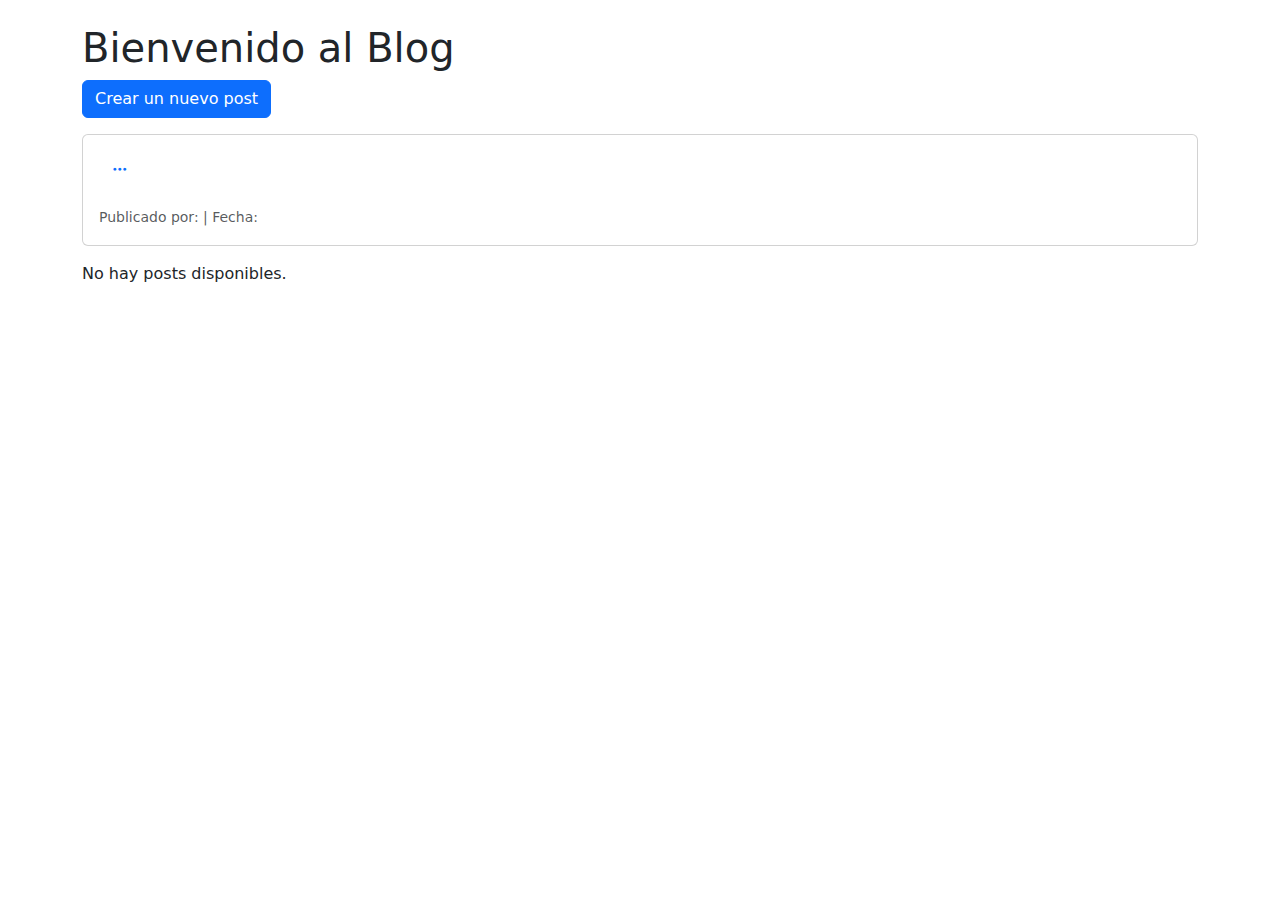
<file: target/classes/templates/index.html>
<!DOCTYPE html>
<html xmlns:th="http://www.thymeleaf.org">
<head>
    <meta charset="UTF-8">
    <meta name="viewport" content="width=device-width, initial-scale=1.0">
    <title>Blog - Inicio</title>
    <link href="https://cdn.jsdelivr.net/npm/bootstrap@5.3.3/dist/css/bootstrap.min.css" rel="stylesheet" integrity="sha384-QWTKZyjpPEjISv5WaRU9OFeRpok6YctnYmDr5pNlyT2bRjXh0JMhjY6hW+ALEwIH" crossorigin="anonymous">
</head>
<body>
    <div th:replace="~{fragmentos/navbar :: navbar}"></div>

    <div class="container mt-4">
        <h1>Bienvenido al Blog</h1>
        <div th:if="${#authorization.expression('isAuthenticated()')}">
            <a href="/posts/nuevo" class="btn btn-primary mb-3">Crear un nuevo post</a>
        </div>

        <div th:each="post : ${posts}">
            <div class="card mb-3">
                <div class="card-body">
                    <div th:if="${#authorization.expression('isAuthenticated()') and (post.autor.username == #authentication.principal.username or
                                  #authorization.expression('hasRole(''ADMIN'')'))}">
                        <div class="dropdown">
                            <button class="btn btn-link" type="button" id="dropdownMenuButton" data-bs-toggle="dropdown" aria-expanded="false">
                                <i class="bi bi-three-dots"></i>
                            </button>
                            <ul class="dropdown-menu" aria-labelledby="dropdownMenuButton">
                                <li th:if="${post.autor.username == #authentication.principal.username}">
                                    <a class="dropdown-item" th:href="@{/posts/editar/{id}(id=${post.id})}">Editar</a>
                                </li>
                                <li th:if="${post.autor.username == #authentication.principal.username or
                                            #authorization.expression('hasRole(''ADMIN'')')}">
                                    <a class="dropdown-item" th:href="@{/posts/eliminar/{id}(id=${post.id})}">Eliminar</a>
                                </li>
                            </ul>
                        </div>
                    </div>

                    <h2 class="card-title" th:text="${post.titulo}"></h2>
                    <p class="card-text" th:text="${post.contenido}"></p>
                    <p class="card-text">
                        <small class="text-muted">
                            Publicado por: <span th:text="${post.autor.username}"></span> |
                            Fecha: <span th:text="${#temporals.format(post.fechaPublicacion, 'dd/MM/yyyy HH:mm')}"></span>
                        </small>
                    </p>
                </div>
            </div>
        </div>

        <div th:if="${posts == null or posts.isEmpty()}">
            <p>No hay posts disponibles.</p>
        </div>
    </div>

    <script src="https://cdn.jsdelivr.net/npm/bootstrap@5.3.0/dist/js/bootstrap.bundle.min.js"></script>
    <link href="https://cdn.jsdelivr.net/npm/bootstrap-icons/font/bootstrap-icons.css" rel="stylesheet">
</body>
</html>
</file>
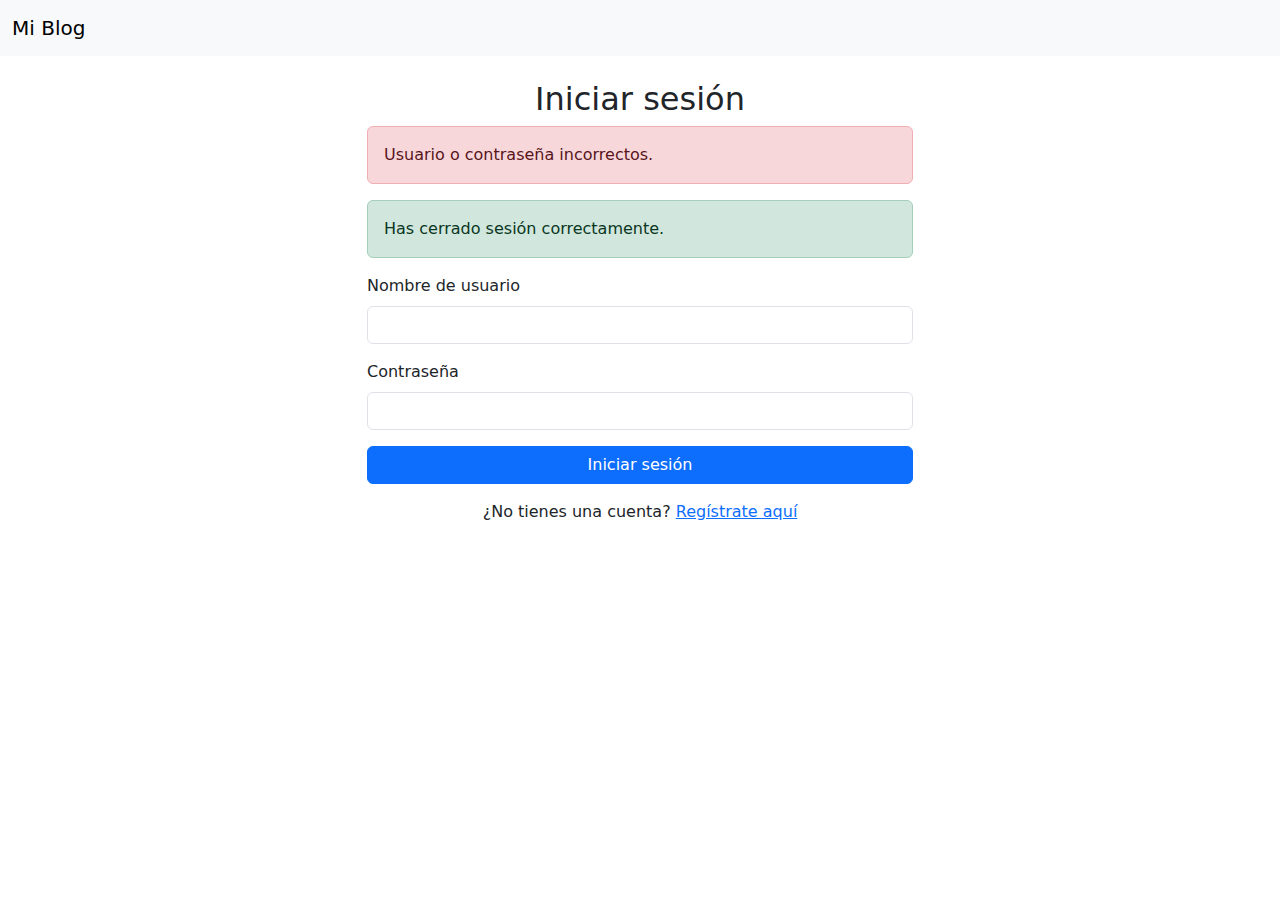
<file: target/classes/templates/login.html>
<!DOCTYPE html>
<html xmlns:th="http://www.thymeleaf.org">
<head>
    <meta charset="UTF-8">
    <meta name="viewport" content="width=device-width, initial-scale=1.0">
    <title>Iniciar sesión</title>
    <link href="https://cdn.jsdelivr.net/npm/bootstrap@5.3.3/dist/css/bootstrap.min.css" rel="stylesheet" integrity="sha384-QWTKZyjpPEjISv5WaRU9OFeRpok6YctnYmDr5pNlyT2bRjXh0JMhjY6hW+ALEwIH" crossorigin="anonymous">
</head>
<body>
    <nav class="navbar navbar-expand-lg navbar-light bg-light">
        <div class="container-fluid">
            <a class="navbar-brand" href="/">Mi Blog</a>
        </div>
    </nav>

    <div class="container mt-4">
        <div class="row justify-content-center">
            <div class="col-md-6">
                <h2 class="text-center">Iniciar sesión</h2>

                <div th:if="${param.error}" class="alert alert-danger">
                    Usuario o contraseña incorrectos.
                </div>

                <div th:if="${param.logout}" class="alert alert-success">
                    Has cerrado sesión correctamente.
                </div>

                <form th:action="@{/login}" method="post">
                    <div class="mb-3">
                        <label for="username" class="form-label">Nombre de usuario</label>
                        <input type="text" class="form-control" id="username" name="username" required>
                    </div>
                    <div class="mb-3">
                        <label for="password" class="form-label">Contraseña</label>
                        <input type="password" class="form-control" id="password" name="password" required>
                    </div>
                    <button type="submit" class="btn btn-primary w-100">Iniciar sesión</button>
                </form>

                <div class="mt-3 text-center">
                    <p>¿No tienes una cuenta? <a href="/register">Regístrate aquí</a></p>
                </div>
            </div>
        </div>
    </div>

    <script src="https://cdn.jsdelivr.net/npm/bootstrap@5.3.0/dist/js/bootstrap.bundle.min.js"></script>
</body>
</html>
</file>
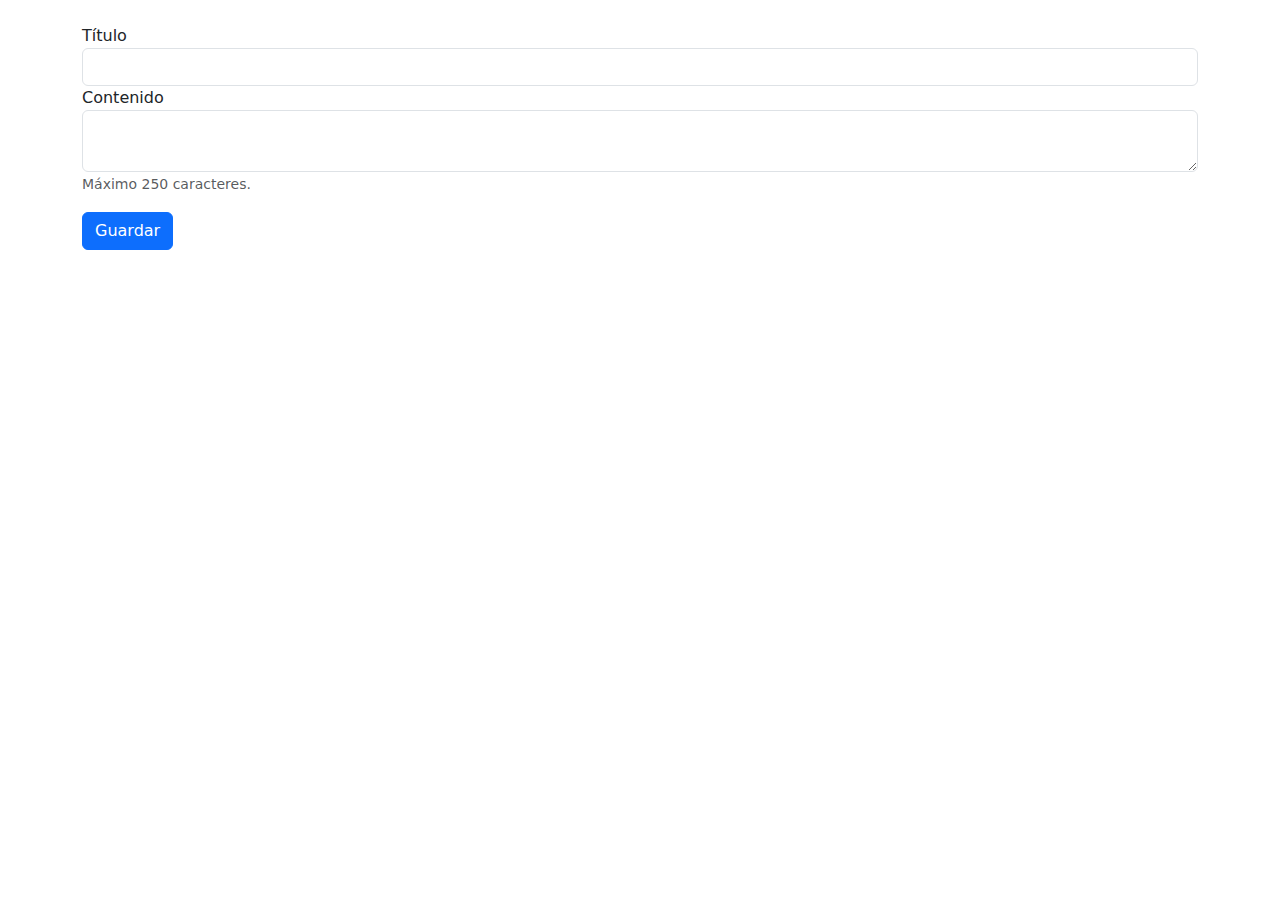
<file: target/classes/templates/post_form.html>
<!DOCTYPE html>
<html xmlns:th="http://www.thymeleaf.org">
<head>
    <meta charset="UTF-8">
    <title>Formulario de Post</title>
    <link href="https://cdn.jsdelivr.net/npm/bootstrap@5.3.0/dist/css/bootstrap.min.css" rel="stylesheet">
</head>
<body>
    <div th:replace="~{fragmentos/navbar :: navbar}"></div>

    <div class="container mt-4">
        <h1 th:text="${post.id == null} ? 'Nuevo Post' : 'Editar Post'"></h1>
        <form th:action="@{/posts/guardar}" th:object="${post}" method="post">
            <input type="hidden" th:field="*{id}">
            <div class="form-group">
                <label for="titulo">Título</label>
                <input type="text" class="form-control" th:field="*{titulo}" required>
            </div>
            <div class="form-group">
                <label for="contenido">Contenido</label>
                <textarea class="form-control" th:field="*{contenido}" maxlength="250" required></textarea>
                <small class="form-text text-muted">Máximo 250 caracteres.</small>
            </div>
            <button type="submit" class="btn btn-primary mt-3">Guardar</button>
        </form>
    </div>
</body>
</html>
</file>
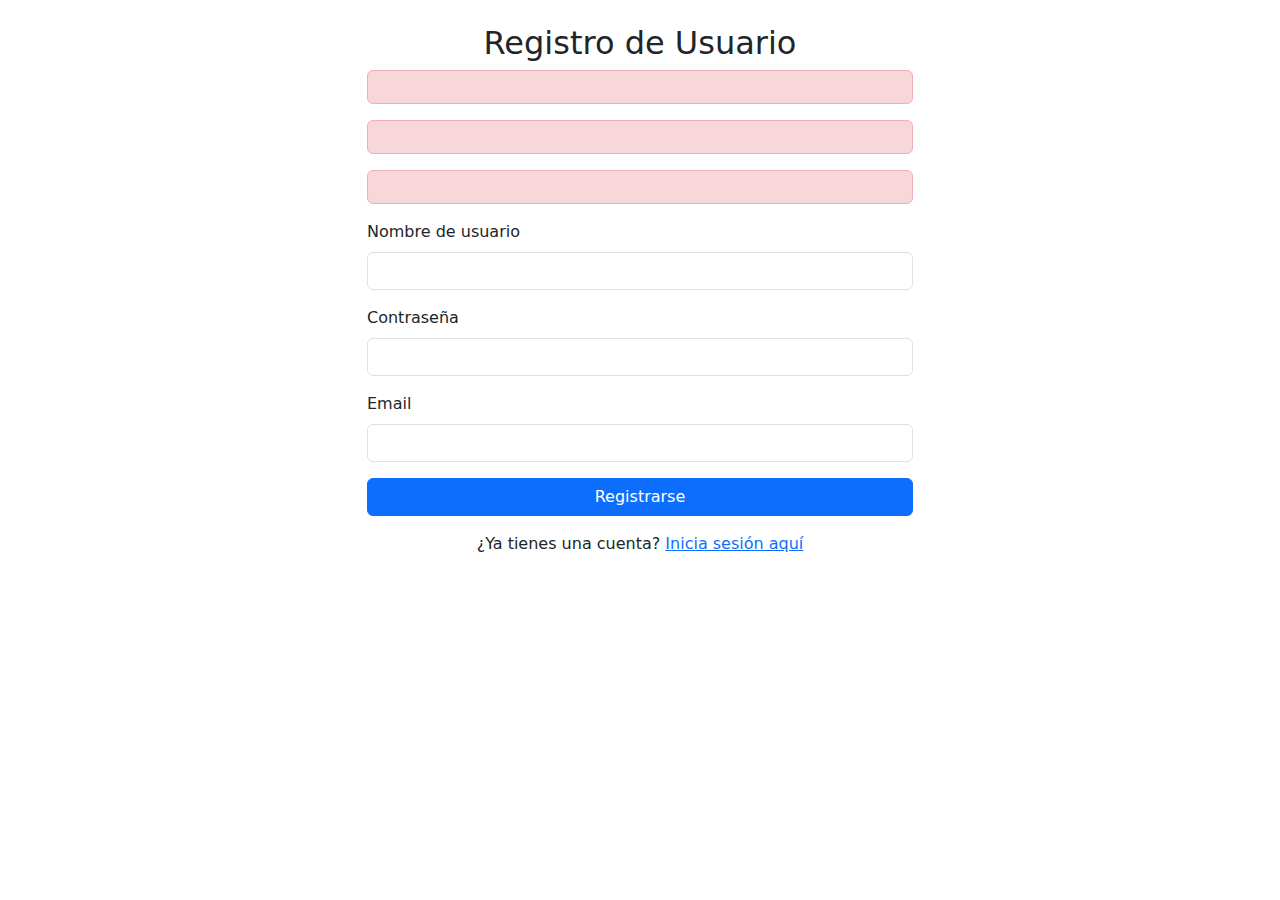
<file: target/classes/templates/register.html>
<!DOCTYPE html>
<html xmlns:th="http://www.thymeleaf.org">
<head>
  <meta charset="UTF-8">
  <meta name="viewport" content="width=device-width, initial-scale=1.0">
  <title>Registro de Usuario</title>
  <link href="https://cdn.jsdelivr.net/npm/bootstrap@5.3.0/dist/css/bootstrap.min.css" rel="stylesheet">
</head>
<body>
  <div th:replace="~{fragmentos/navbar :: navbar}"></div>

  <div class="container mt-4">
    <div class="row justify-content-center">
      <div class="col-md-6">
        <h2 class="text-center">Registro de Usuario</h2>

        <div th:if="${usernameError}" class="alert alert-danger" th:text="${usernameError}"></div>

        <div th:if="${emailError}" class="alert alert-danger" th:text="${emailError}"></div>

        <div th:if="${passwordError}" class="alert alert-danger" th:text="${passwordError}"></div>

        <!-- Formulario de registro -->
        <form th:action="@{/register}" method="post">
          <div class="mb-3">
            <label for="username" class="form-label">Nombre de usuario</label>
            <input type="text" class="form-control" id="username" name="username" required>
          </div>
          <div class="mb-3">
            <label for="password" class="form-label">Contraseña</label>
            <input type="password" class="form-control" id="password" name="password" required>
          </div>
          <div class="mb-3">
            <label for="email" class="form-label">Email</label>
            <input type="email" class="form-control" id="email" name="email" required>
          </div>
          <button type="submit" class="btn btn-primary w-100">Registrarse</button>
        </form>

        <div class="mt-3 text-center">
          <p>¿Ya tienes una cuenta? <a href="/login">Inicia sesión aquí</a></p>
        </div>
      </div>
    </div>
  </div>

  <script src="https://cdn.jsdelivr.net/npm/bootstrap@5.3.0/dist/js/bootstrap.bundle.min.js"></script>
</body>
</html>
</file>
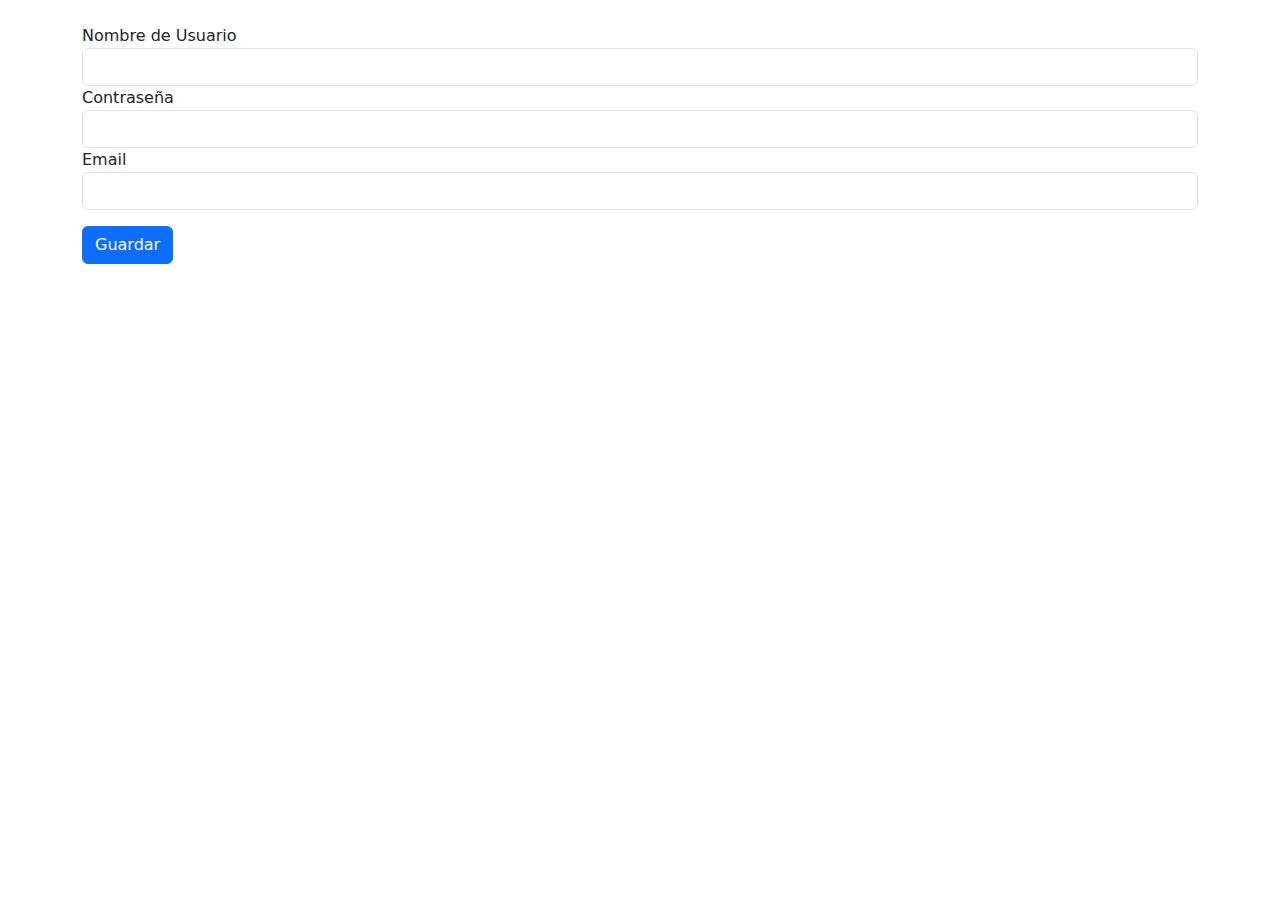
<file: target/classes/templates/usuario_form.html>
<!DOCTYPE html>
<html xmlns:th="http://www.thymeleaf.org">
<head>
  <meta charset="UTF-8">
  <title>Formulario de Usuario</title>
  <link href="https://cdn.jsdelivr.net/npm/bootstrap@5.3.0/dist/css/bootstrap.min.css" rel="stylesheet">
</head>
<body>
<div class="container mt-4">
  <h1 th:text="${usuario.id == null} ? 'Nuevo Usuario' : 'Editar Usuario'"></h1>
  <form th:action="${usuario.id == null} ? @{/usuarios/guardar} : @{/usuarios/guardar}" th:object="${usuario}" method="post">
    <input type="hidden" th:field="*{id}">
    <div class="form-group">
      <label for="username">Nombre de Usuario</label>
      <input type="text" class="form-control" th:field="*{username}" required>
    </div>
    <div class="form-group">
      <label for="password">Contraseña</label>
      <input type="password" class="form-control" th:field="*{password}" required>
    </div>
    <div class="form-group">
      <label for="email">Email</label>
      <input type="email" class="form-control" th:field="*{email}" required>
    </div>
    <button type="submit" class="btn btn-primary mt-3">Guardar</button>
  </form>
</div>
</body>
</html>
</file>
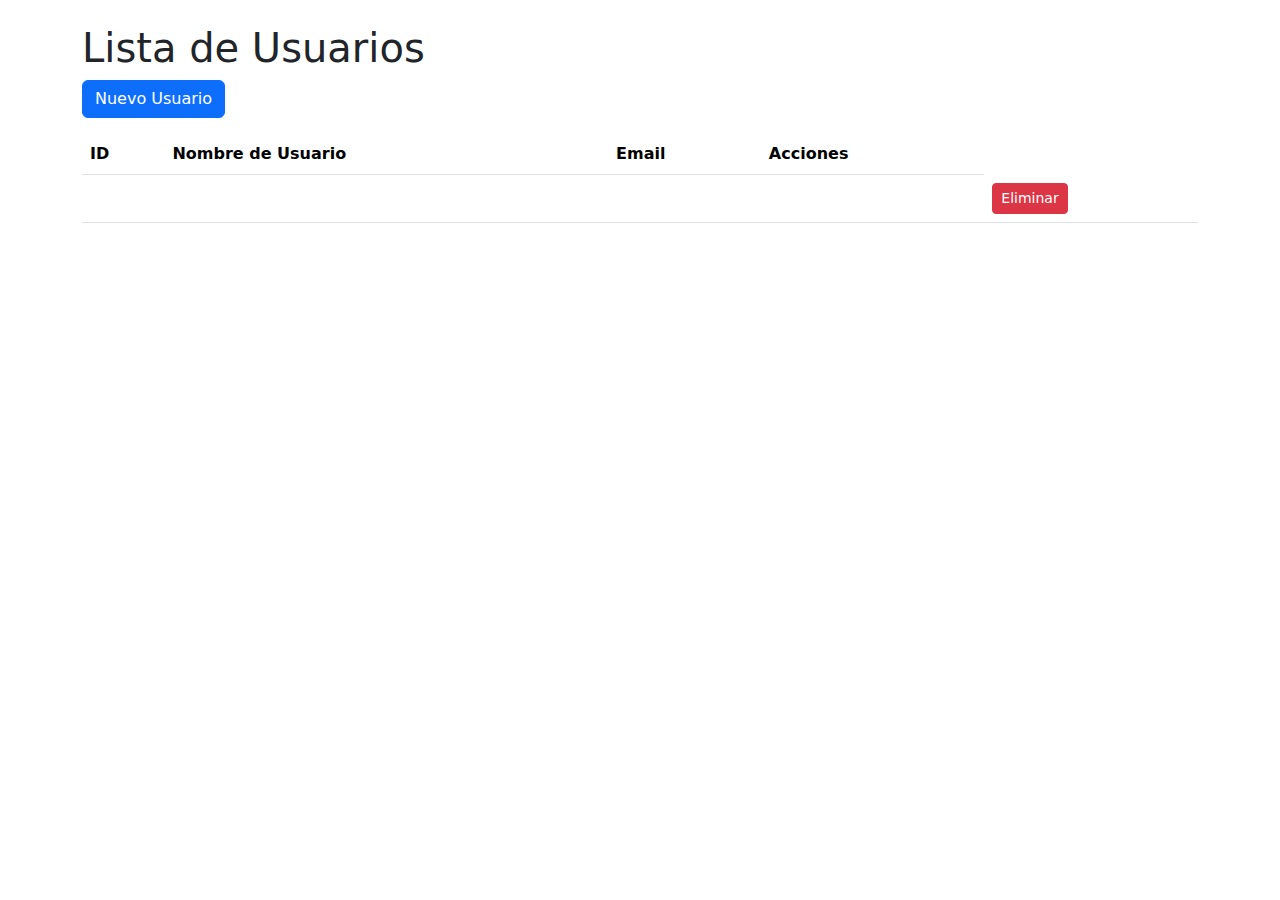
<file: target/classes/templates/usuarios.html>
<!DOCTYPE html>
<html xmlns:th="http://www.thymeleaf.org">
<head>
    <meta charset="UTF-8">
    <title>Lista de Usuarios</title>
    <link href="https://cdn.jsdelivr.net/npm/bootstrap@5.3.3/dist/css/bootstrap.min.css" rel="stylesheet" integrity="sha384-QWTKZyjpPEjISv5WaRU9OFeRpok6YctnYmDr5pNlyT2bRjXh0JMhjY6hW+ALEwIH" crossorigin="anonymous">
</head>
<body>
    <div th:replace="~{fragmentos/navbar :: navbar}"></div>

    <div class="container mt-4">
        <h1>Lista de Usuarios</h1>
        <a th:href="@{/usuarios/nuevo}" class="btn btn-primary mb-3">Nuevo Usuario</a>
        <table class="table">
            <thead>
            <tr>
                <th>ID</th>
                <th>Nombre de Usuario</th>
                <th>Email</th>
                <th>Acciones</th>
            </tr>
            </thead>
            <tbody>
            <tr th:each="usuario : ${usuarios}">
                <td th:text="${usuario.id}"></td>
                <td th:text="${usuario.username}"></td>
                <td th:text="${usuario.email}"></td>
                <td th:text="${usuario.roles}"></td>
                <td>
                    <a th:href="@{/usuarios/eliminar/{id}(id=${usuario.id})}" class="btn btn-danger btn-sm">Eliminar</a>
                </td>
            </tr>
            </tbody>
        </table>
    </div>
</body>
</html>
</file>
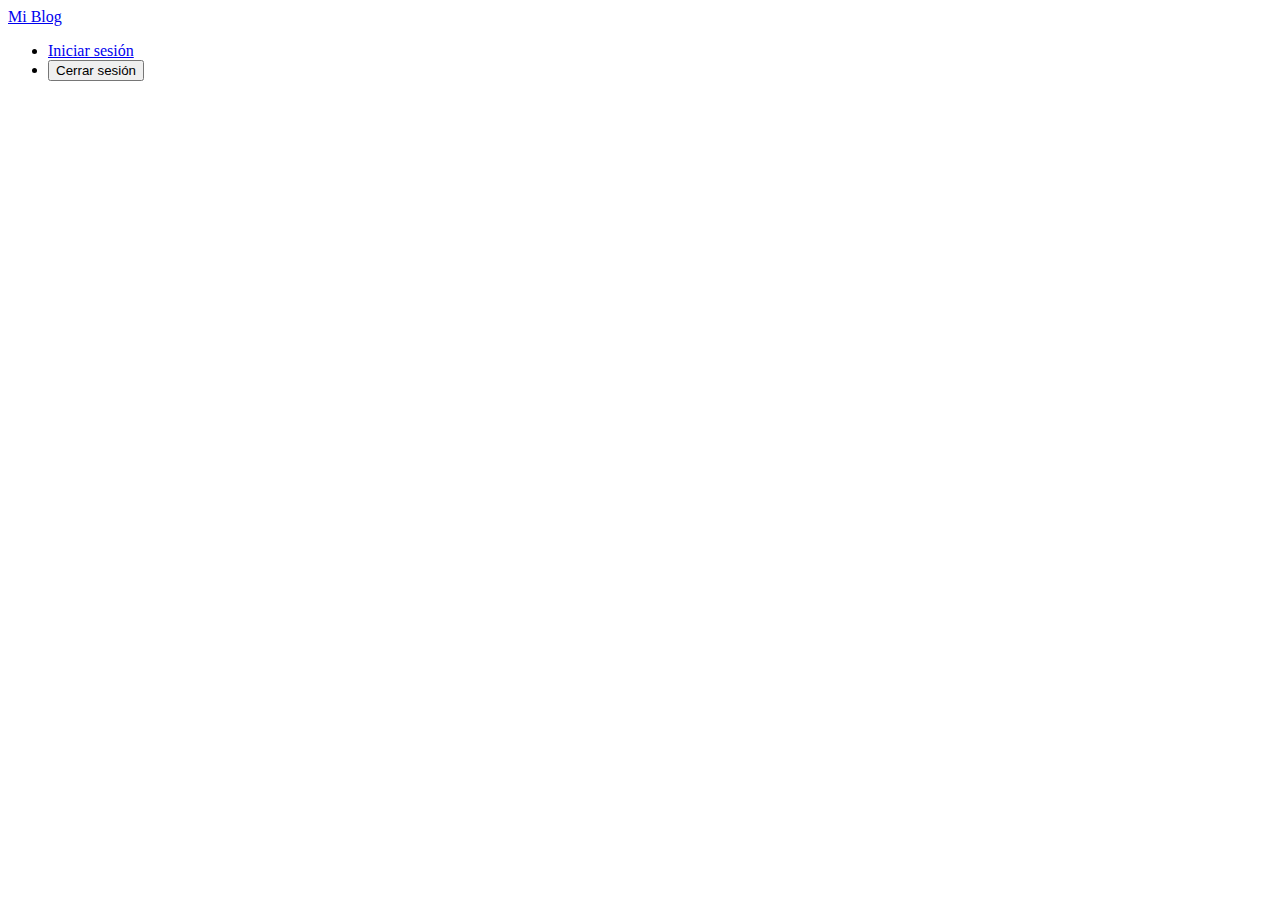
<file: target/classes/templates/fragmentos/navbar.html>
<!DOCTYPE html>
<html xmlns:th="http://www.thymeleaf.org">
<head>
  <meta charset="UTF-8">
  <title>Navbar</title>
</head>
<body>
  <nav th:fragment="navbar" class="navbar navbar-expand-lg navbar-light bg-light">
    <div class="container-fluid">
      <a class="navbar-brand" href="/">Mi Blog</a>
      <div class="collapse navbar-collapse" id="navbarNav">
        <ul class="navbar-nav ms-auto">
          <li class="nav-item" th:unless="${#authorization.expression('isAuthenticated()')}">
            <a class="nav-link" href="/login">Iniciar sesión</a>
          </li>
          <li class="nav-item" th:if="${#authorization.expression('isAuthenticated()')}">
            <form th:action="@{/logout}" method="post">
              <button type="submit" class="btn btn-link nav-link">Cerrar sesión</button>
            </form>
          </li>
        </ul>
      </div>
    </div>
</nav>
</body>
</html>
</file>
